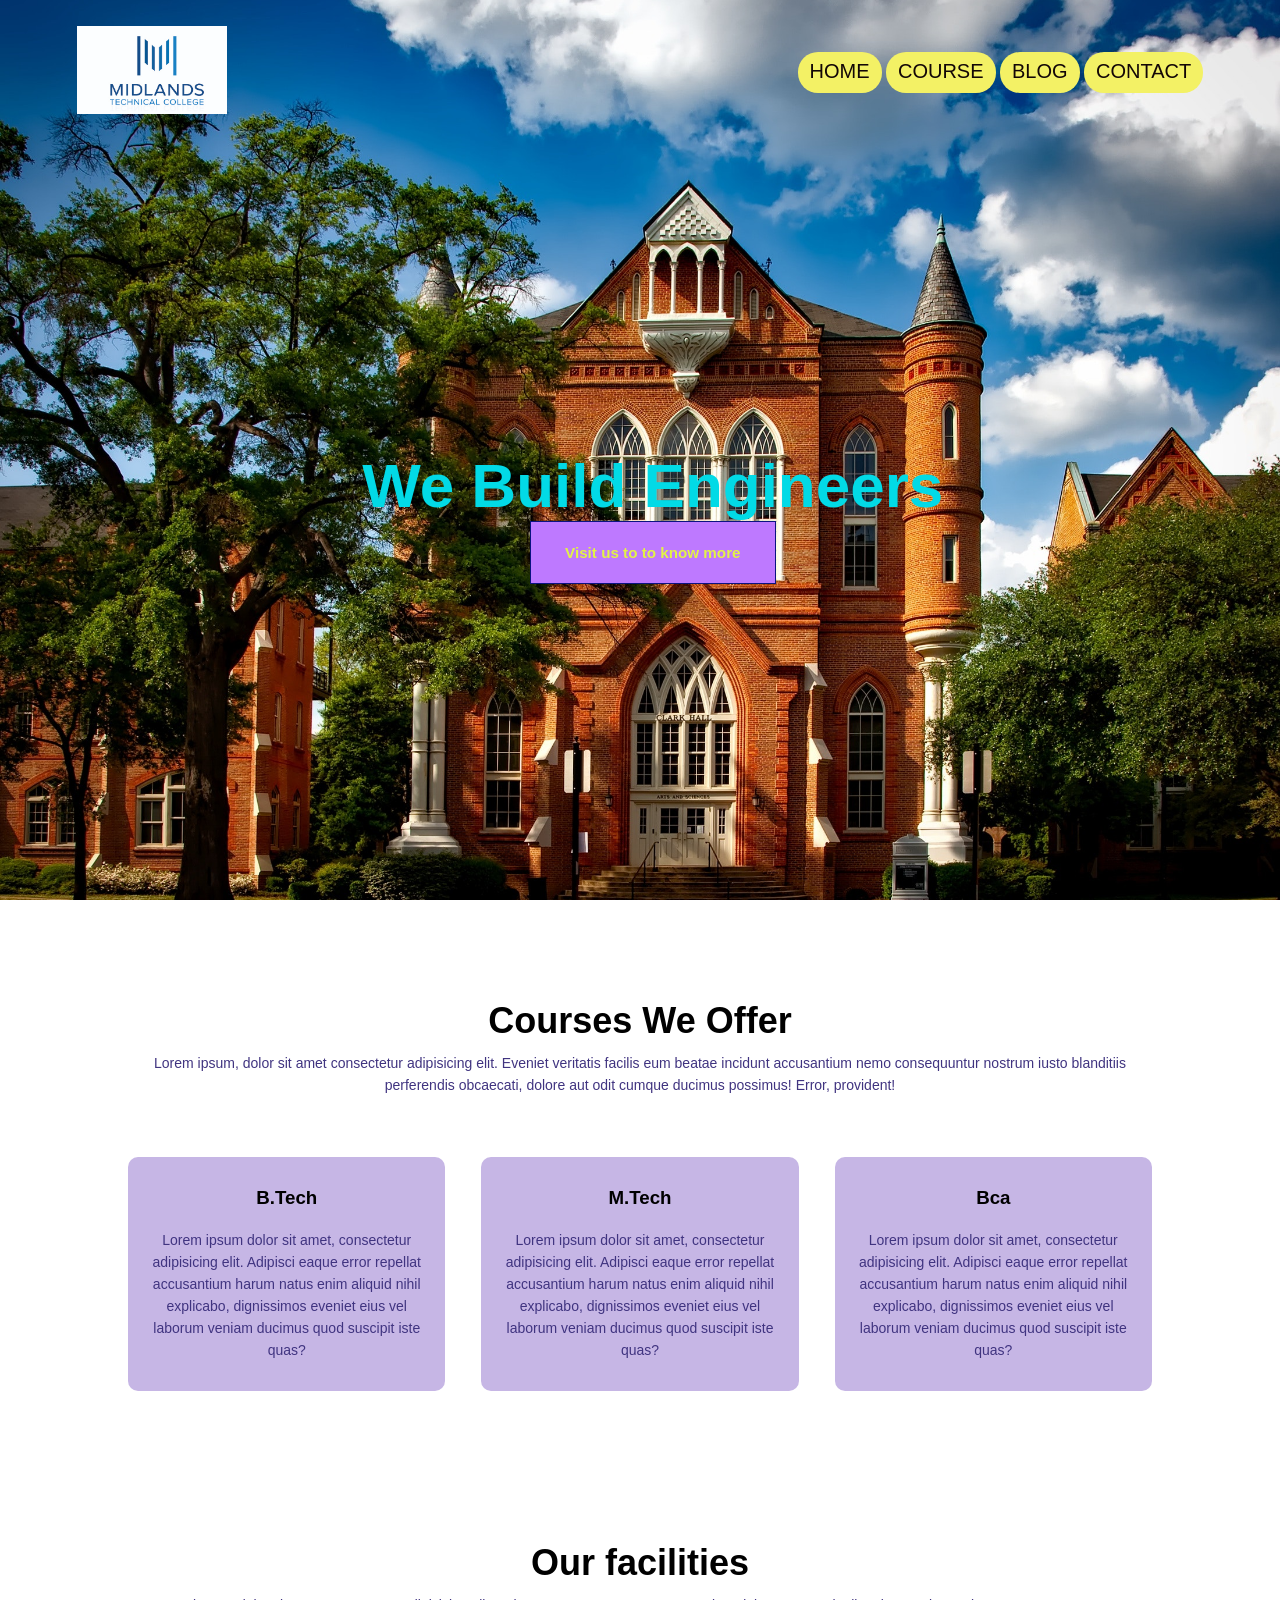
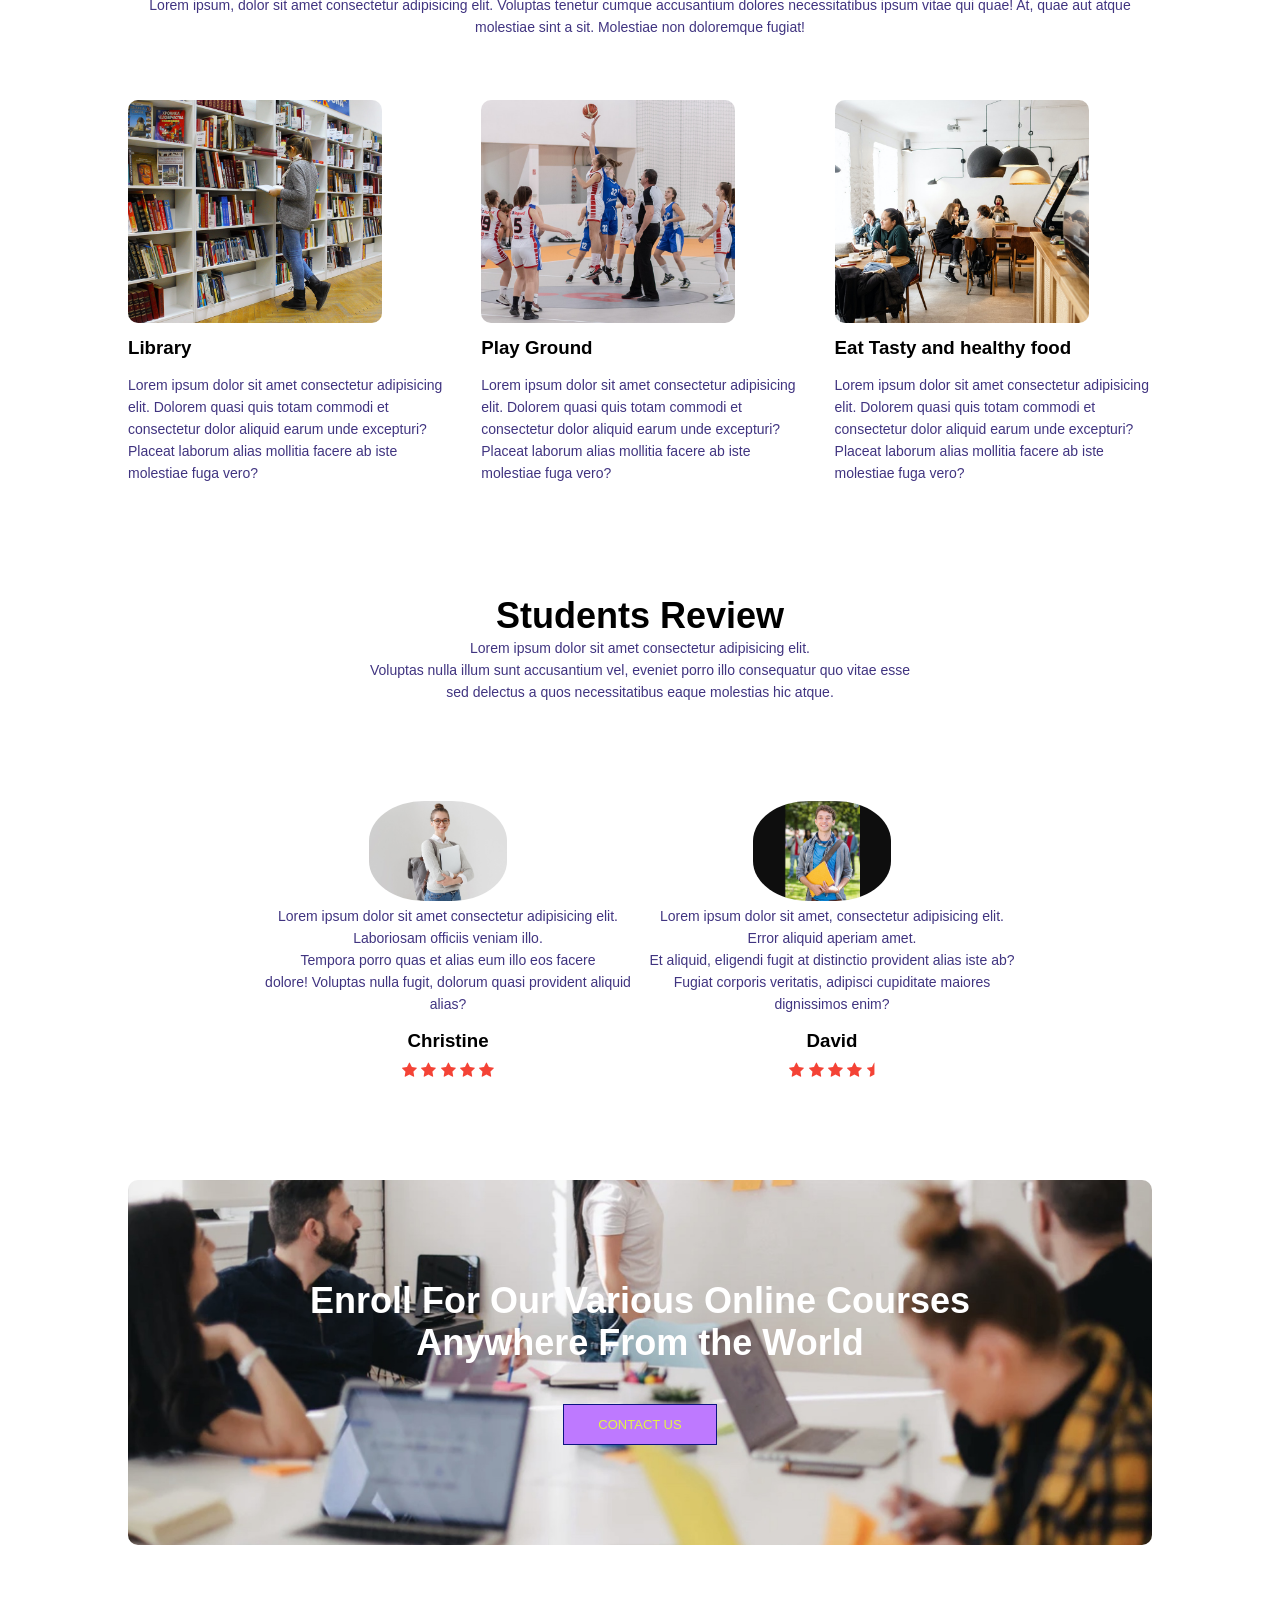
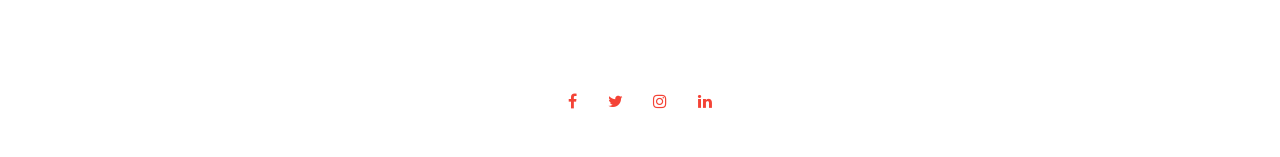
<file: index.html>
<!DOCTYPE html>
<html lang="en">
<head>
    <meta charset="UTF-8">
    <meta http-equiv="X-UA-Compatible" content="IE=edge">
    <meta name="viewport" content="width=device-width, initial-scale=1.0">
    <title>College Website Team </title>
    <link rel="stylesheet" href="style.css">
    <link rel="icon" href="favicon.jpg">
  <link href="https://fonts.googleapis.com/css2?family=Lato:wght@100;300;400&display=swap" rel="stylesheet">
 
<link href="https://cdn.jsdelivr.net/npm/@fortawesome/fontawesome-free@6.1.2/css/all.min.css" rel="stylesheet">
<link rel="stylesheet" href="https://stackpath.bootstrapcdn.com/font-awesome/4.7.0/css/font-awesome.min.css">

</head>
<body>
    <section class="header">
       <nav>
     
            <a href="College.html"><img src="Namelogo.png"></a>
        
            <div class="nav-links" id="navlinks">
                <i class="fa fa-times"onclick="hideMenu()"></i>

            <ul>   
               <li><a href="index.html">HOME</a></li>
      
               <li><a href="course.html">COURSE</a></li>
               <li><a href="Blog.html">BLOG</a></li>
               <li><a href="contact.html">CONTACT</a></li>
              
             
            </ul>
        </div>
         
        <i class = "fa fa-bars" onclick="showMenu()"></i> 

       </nav>
<div class="text-box">
    <h1>We Build Engineers</h1>
         <a href=""class="hero-btn"><h3>Visit us to to know more</h3></a>
</div>
    </section>
    <!--course-->
<section class="course">
    <h1>Courses We Offer</h1>
    <p>Lorem ipsum, dolor sit amet consectetur adipisicing elit. Eveniet veritatis facilis eum beatae incidunt accusantium nemo consequuntur nostrum iusto blanditiis perferendis obcaecati, dolore aut odit cumque ducimus possimus! Error, provident!</p>
<div class="row">
    <div class="course-col">
        <h3>B.Tech</h3>
        <p>Lorem ipsum dolor sit amet, consectetur adipisicing elit. Adipisci eaque error repellat accusantium harum natus enim aliquid nihil explicabo, dignissimos eveniet eius vel laborum veniam ducimus quod suscipit iste quas?</p>
    </div>
    <div class="course-col">
        <h3>M.Tech</h3>
        <p>Lorem ipsum dolor sit amet, consectetur adipisicing elit. Adipisci eaque error repellat accusantium harum natus enim aliquid nihil explicabo, dignissimos eveniet eius vel laborum veniam ducimus quod suscipit iste quas?</p>
    </div>
    <div class="course-col">
        <h3>Bca</h3>
        <p>Lorem ipsum dolor sit amet, consectetur adipisicing elit. Adipisci eaque error repellat accusantium harum natus enim aliquid nihil explicabo, dignissimos eveniet eius vel laborum veniam ducimus quod suscipit iste quas?</p>
    </div>

</div>
</section>
    
<!--facilities-->
<section class="facilities">
    <h1>Our facilities</h1>
    <p>Lorem ipsum, dolor sit amet consectetur adipisicing elit. Voluptas tenetur cumque accusantium dolores necessitatibus ipsum vitae qui quae! At, quae aut atque molestiae sint a sit. Molestiae non doloremque fugiat!</p>
<div class="row">
    <div class="facilities-col">
        <img src="library.png">
        <h3>Library</h3>
        <p>Lorem ipsum dolor sit amet consectetur adipisicing elit. Dolorem quasi quis totam commodi et consectetur dolor aliquid earum unde excepturi? Placeat laborum alias mollitia facere ab iste molestiae fuga vero?</p>
    </div>
    <div class="facilities-col">
        <img src="basketball.png">
        <h3>Play Ground</h3>
        <p>Lorem ipsum dolor sit amet consectetur adipisicing elit. Dolorem quasi quis totam commodi et consectetur dolor aliquid earum unde excepturi? Placeat laborum alias mollitia facere ab iste molestiae fuga vero?</p>
    </div>
    <div class="facilities-col">
        <img src="cafeteria.png">
        <h3>Eat Tasty and healthy food</h3>
        <p>Lorem ipsum dolor sit amet consectetur adipisicing elit. Dolorem quasi quis totam commodi et consectetur dolor aliquid earum unde excepturi? Placeat laborum alias mollitia facere ab iste molestiae fuga vero?</p>
    </div>
</div> 
</section>
<!--student review-->
<section class="Student-review" >
    <h1>Students Review</h1>
    <p>Lorem ipsum dolor sit amet consectetur adipisicing elit.<br> Voluptas nulla illum sunt accusantium vel, eveniet porro illo consequatur quo vitae esse<br> sed delectus a quos necessitatibus eaque molestias hic atque.</p>
<div class="row">
    <div class="Student-review">
        <img src="student2.png">
        <div>
            <p>Lorem ipsum dolor sit amet consectetur adipisicing elit.<br> Laboriosam officiis veniam illo.<br> Tempora porro quas et alias eum illo eos facere <br>dolore! Voluptas nulla fugit, dolorum quasi provident aliquid alias?</p>
      <h3>Christine</h3>
      <div class="rating">
        <i class="fa fa-star"></i>
        <i class="fa fa-star"></i>
        <i class="fa fa-star"></i>
        <i class="fa fa-star"></i>
        <i class="fa fa-star"></i>
    </div>
        </div>
    </div>
    <div class="Student-review">
        <img src="student.png">
        <div>
            <p>Lorem ipsum dolor sit amet, consectetur adipisicing elit.<br> Error aliquid aperiam amet.<br> Et aliquid, eligendi fugit at distinctio provident alias iste ab?<br> Fugiat corporis veritatis, adipisci cupiditate maiores dignissimos enim?</p>
      <h3>David</h3>
      <div class="rating">
        <i class="fa fa-star"></i>
        <i class="fa fa-star"></i>
        <i class="fa fa-star"></i>
        <i class="fa fa-star"></i>
        <i class="fa fa-star-half"></i>
    </div>
        </div>
    </div>
    
     
</div>
</section>
<!--Call to action-->
<section class="cta">
    <h1>Enroll For Our Various Online Courses<br> Anywhere From the World</h1>
    <a href="" class="hero-btn">CONTACT US</a>
</section>
<!--footer-->
<section class="footer">
  
    <div class="icons">
        <i class="fa fa-facebook"></i>
        <i class="fa fa-twitter"></i>
        <i class="fa fa-instagram"></i>
        <i class="fa fa-linkedin"></i>
    </div>

</section>

<!--Javascript for toggle menu-->
             
<script>
    var navLinks=document.getElementById("navlinks")
     function showMenu() {
         navLinks.style.right="0";
     }
     function hideMenu() {
         navLinks.style.right="-200px";
     }
  </script>
 <footer>
  
    
</footer>
</body>
</html>
</file>
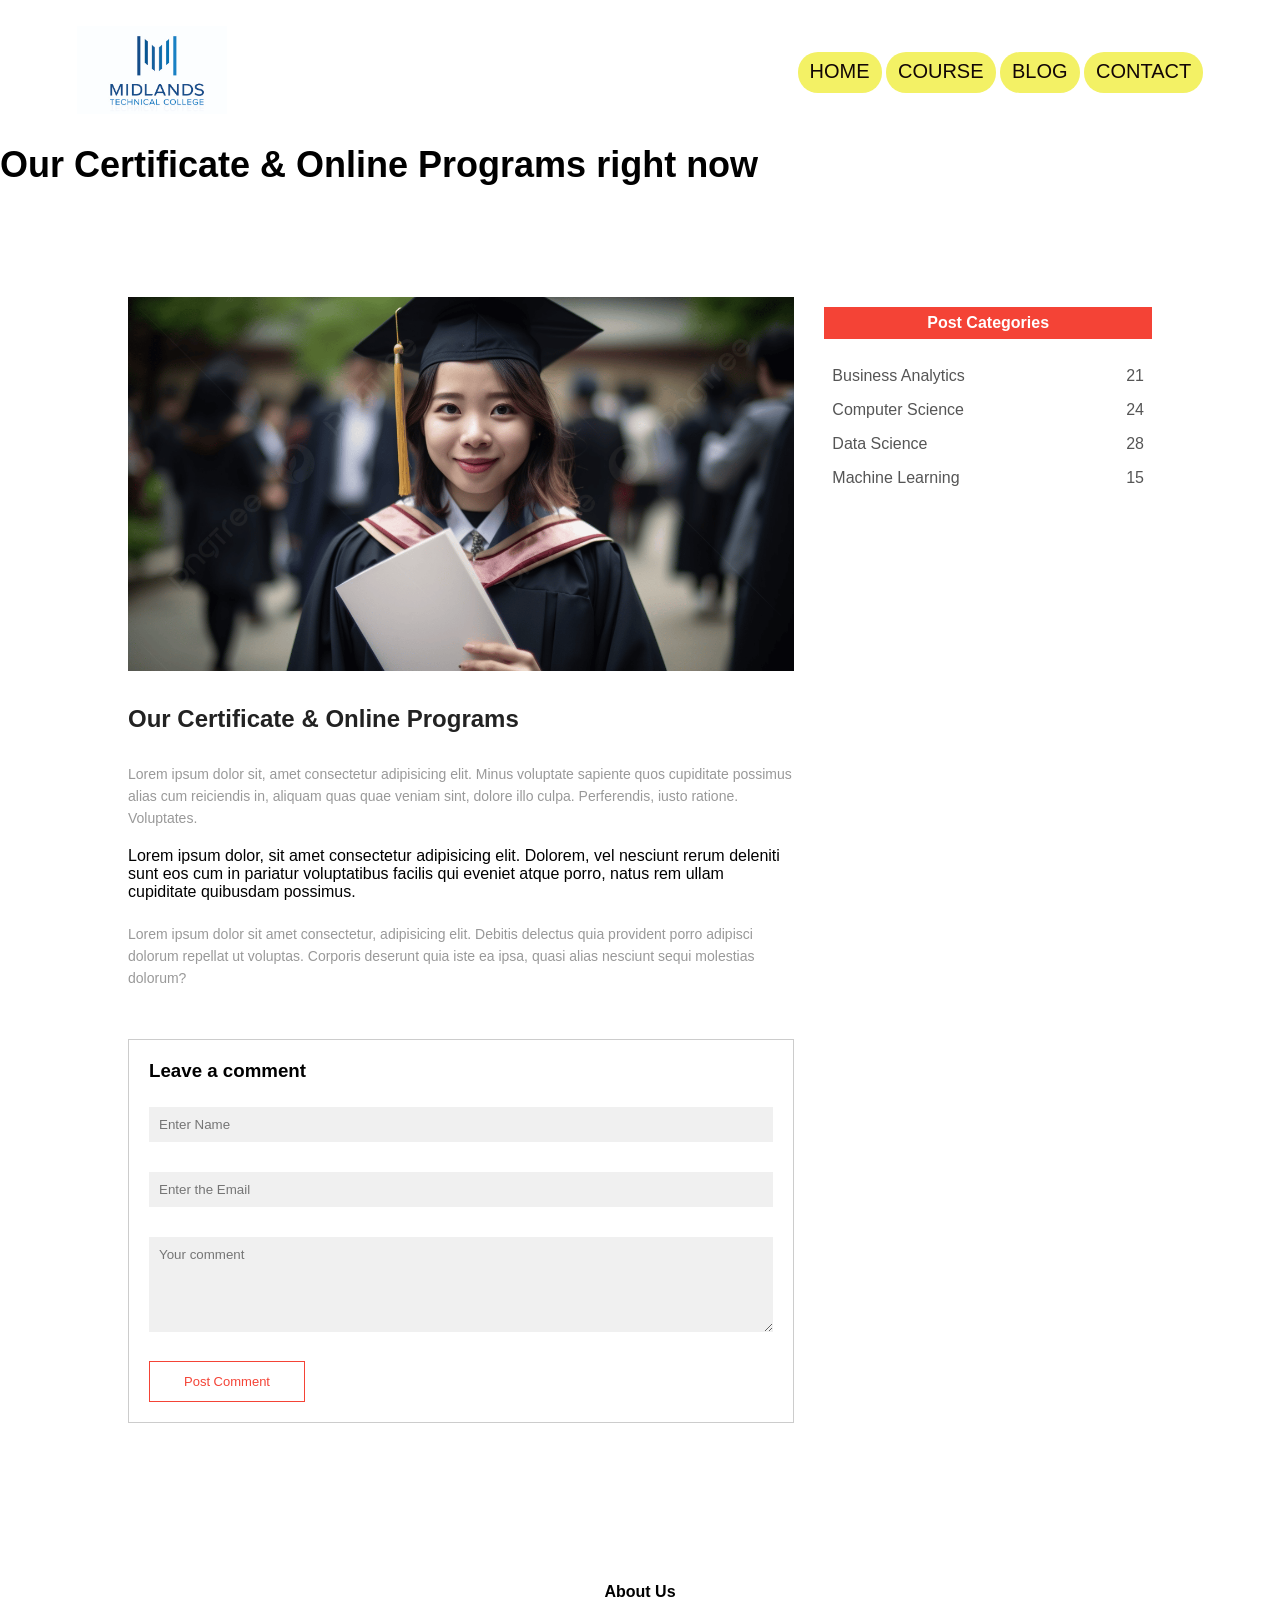
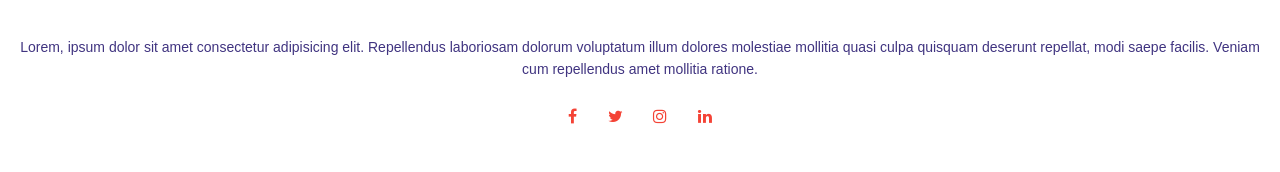
<file: Blog.html>
<!DOCTYPE html>
<html lang="en">
<head>
    <meta charset="UTF-8">
    <meta http-equiv="X-UA-Compatible" content="IE=edge">
    <meta name="viewport" content="width=device-width, initial-scale=1.0">
    <title>University Website-KDP Team </title>
    <link rel="stylesheet" href="style.css">
  
    <link href="https://fonts.googleapis.com/css2?family=Lato:wght@100;300;400&display=swap" rel="stylesheet">
    <link rel="stylesheet" href="https://stackpath.bootstrapcdn.com/font-awesome/4.7.0/css/font-awesome.min.css">
</head>
<body>
    <section class="Sub-header">
       <nav>
        <a href="College.html"><img src="Namelogo.png"></a>
        <div class="nav-links" id="navlinks">
            <i class="fa fa-times"onclick="hideMenu()"></i>

            <ul> 
               <li><a href="index.html">HOME</a></li>
               <li><a href="course.html">COURSE</a></li>
               <li><a href="Blog.html">BLOG</a></li>
               <li><a href="contact.html">CONTACT</a></li>
            </ul>
        </div>
        <i class = "fa fa-bars" onclick="showMenu()"></i>
       </nav>
<h1>Our Certificate & Online Programs right now</h1>
<!--blog page content-->
<section class="blog-content">
    <div class="row">
        <div class="blog-left">
            <img src="graduate.jpg">
            <h2>Our Certificate & Online Programs</h2>
            <p>Lorem ipsum dolor sit, amet consectetur adipisicing elit. Minus voluptate sapiente quos cupiditate possimus alias cum reiciendis in, aliquam quas quae veniam sint, dolore illo culpa. Perferendis, iusto ratione. Voluptates.</p>
        <br>Lorem ipsum dolor, sit amet consectetur adipisicing elit. Dolorem, vel nesciunt rerum deleniti sunt eos cum in pariatur voluptatibus facilis qui eveniet atque porro, natus rem ullam cupiditate quibusdam possimus.
      <p> <br>Lorem ipsum dolor sit amet consectetur, adipisicing elit. Debitis delectus quia provident porro adipisci dolorum repellat ut voluptas. Corporis deserunt quia iste ea ipsa, quasi alias nesciunt sequi molestias dolorum?
    </p> 
    <div class="comment-box">
        <h3>Leave a comment</h3>

        <form class="comment-form">
            <input type="text" placeholder="Enter Name">
            <input type="email" placeholder="Enter the Email">
            <textarea rows="5" placeholder="Your comment"></textarea>
            <button type="submit" class="hero-btn red-btn">Post Comment</button>
        </form>
    </div>
  </div>
            <div class="blog-right">
                <h3>Post Categories</h3>
                <div>
                    <span>Business Analytics</span>
                    <span>21</span>

                </div>
                <div>
                    <span>Computer Science</span>
                    <span>24</span>
                </div>
                <div>
                    <span>Data Science</span>
                    <span>28</span>
                    
                </div>
                <div>
                    <span>Machine Learning</span>
                    <span>15</span>
                </div>
            </div>
    
    </div>
    </div>
</section>
<!--footer-->
    <section class="footer">
        <h4>About Us</h4>
        <p>Lorem, ipsum dolor sit amet consectetur adipisicing elit. Repellendus laboriosam dolorum voluptatum illum dolores molestiae mollitia quasi culpa quisquam deserunt repellat, modi saepe facilis. Veniam cum repellendus amet mollitia ratione.</p>
    <div class="icons">
        <i class="fa fa-facebook"></i>
        <i class="fa fa-twitter"></i>
        <i class="fa fa-instagram"></i>
        <i class="fa fa-linkedin"></i>
    </div>
    
    </section>
    <footer>
  

    </footer>
    
    <!--Javascript for toggle menu-->
         <script>
            var navLinks=document.getElementById("navlinks")
            function showMenu() {
                navLinks.style.right="0";
            }
            function hideMenu() {
                navLinks.style.right="-200px";
            }
         </script>
    </body>
    </html>
</file>
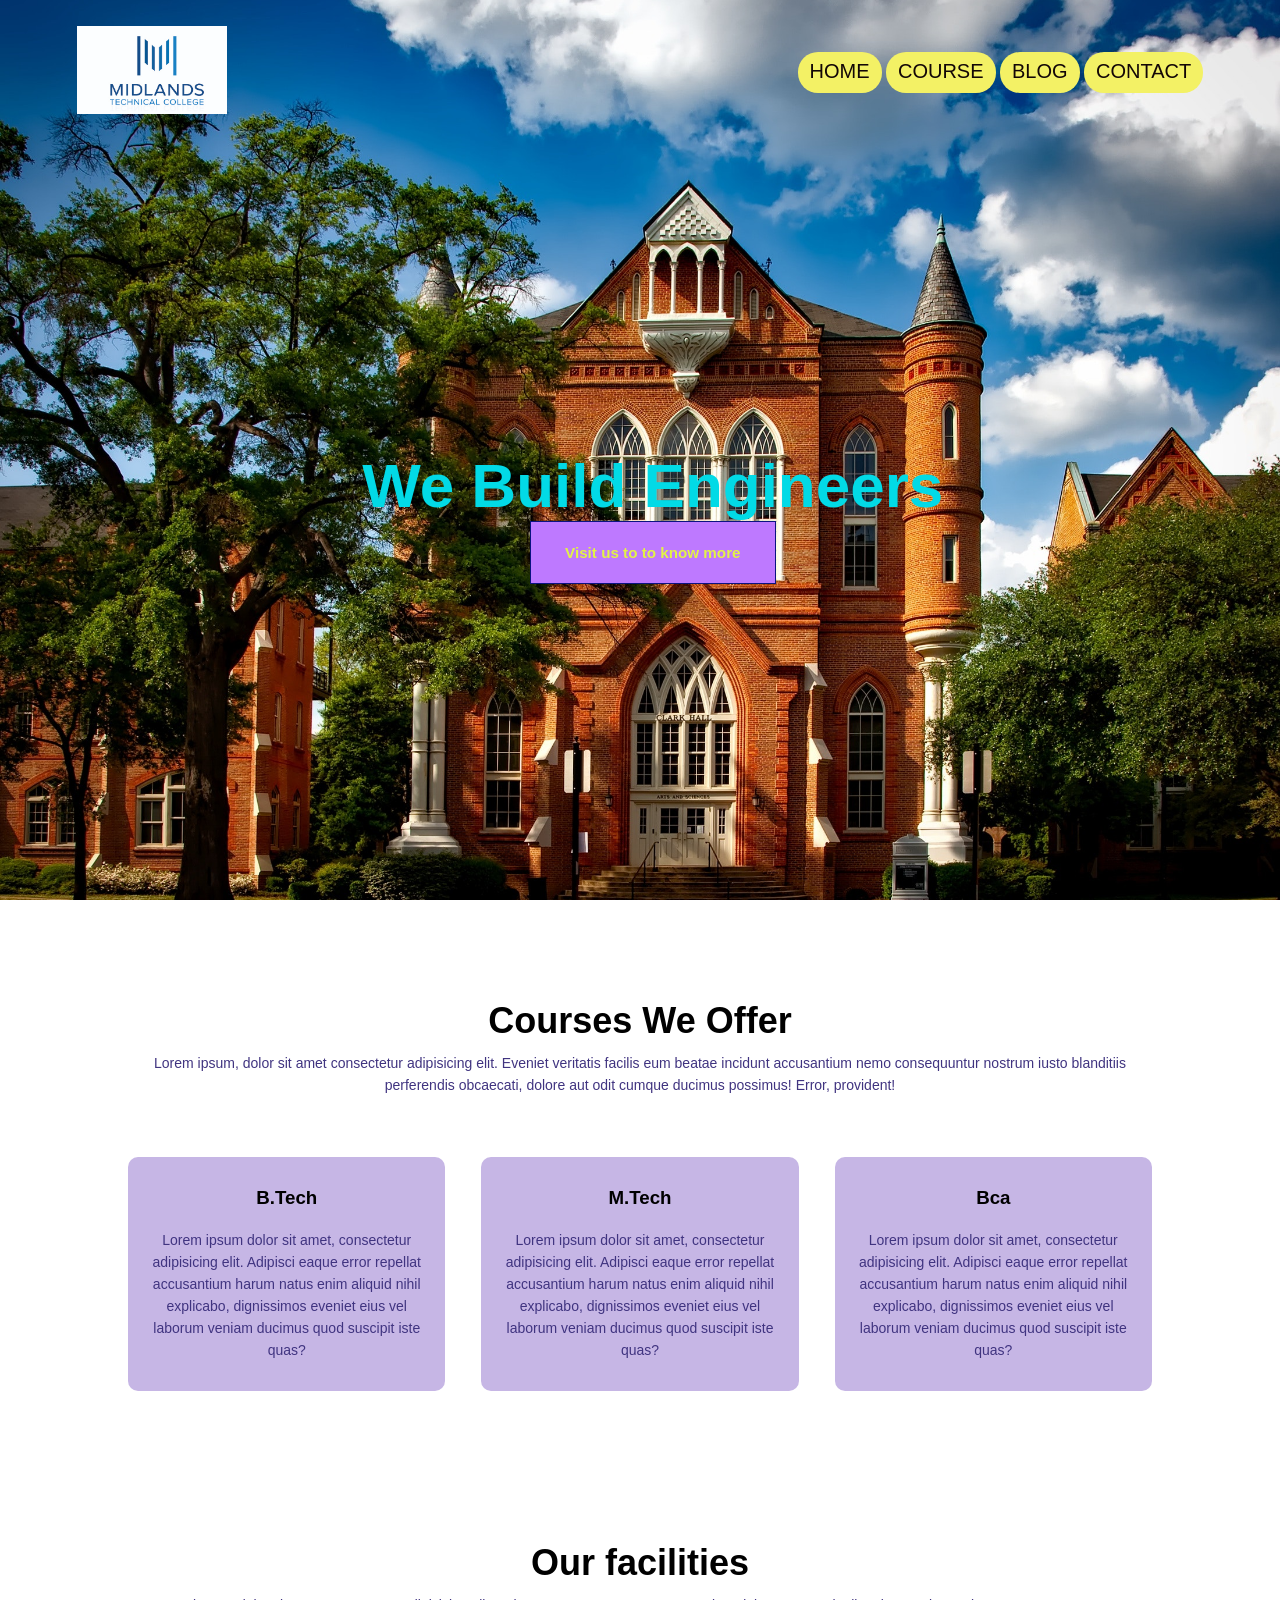
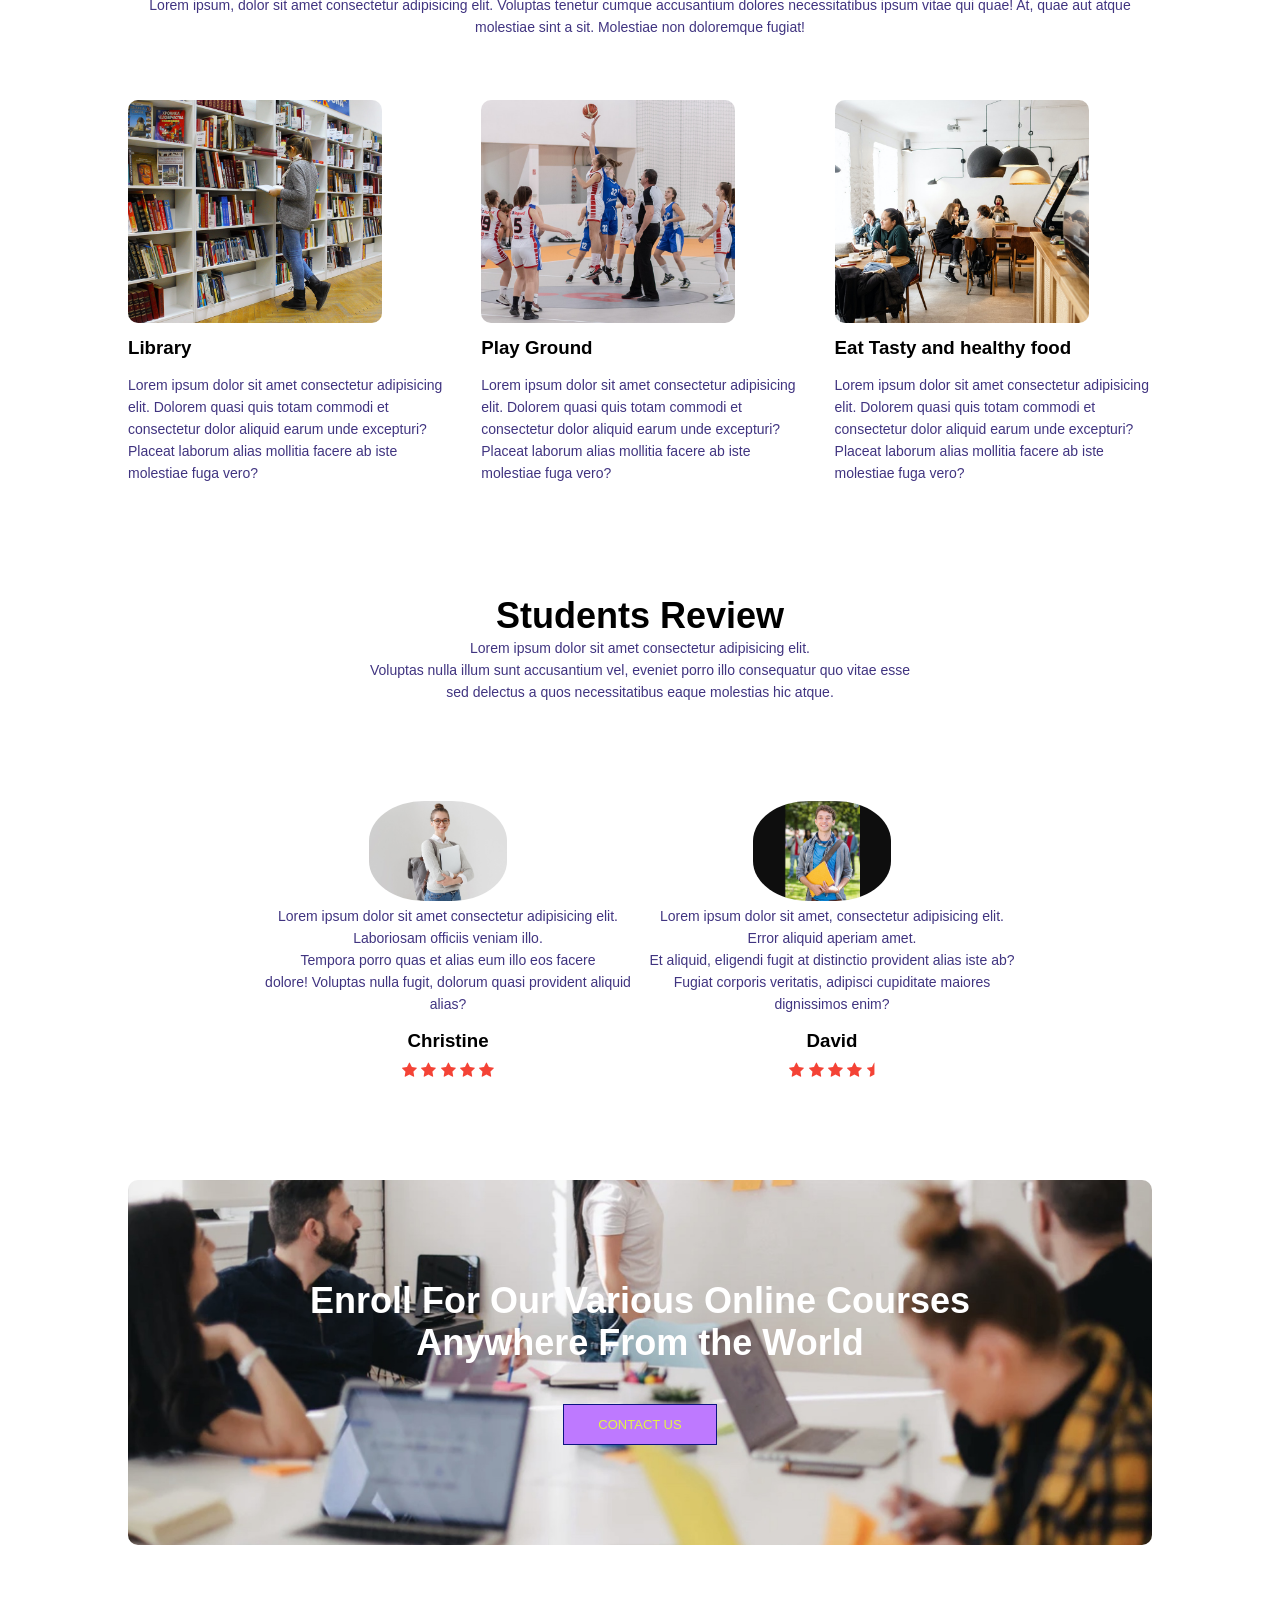
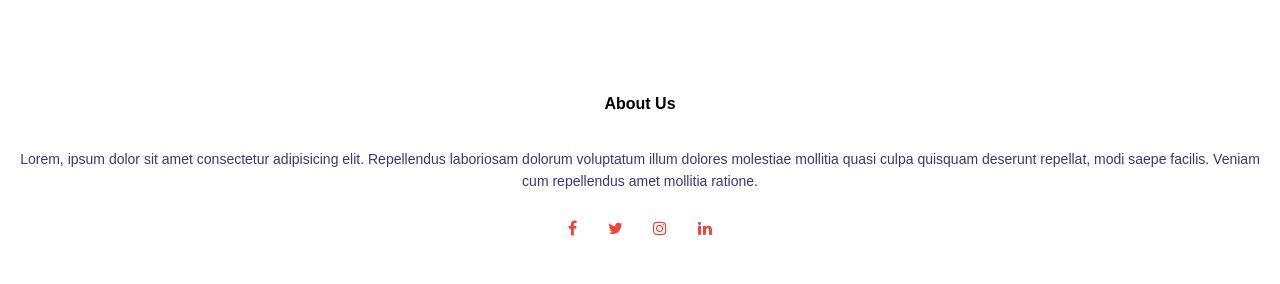
<file: College.html>
<!DOCTYPE html>
<html lang="en">
<head>
    <meta charset="UTF-8">
    <meta http-equiv="X-UA-Compatible" content="IE=edge">
    <meta name="viewport" content="width=device-width, initial-scale=1.0">
    <title>College Website Team </title>
    <link rel="stylesheet" href="style.css">
    
  <link href="https://fonts.googleapis.com/css2?family=Lato:wght@100;300;400&display=swap" rel="stylesheet">
 
<link href="https://cdn.jsdelivr.net/npm/@fortawesome/fontawesome-free@6.1.2/css/all.min.css" rel="stylesheet">
<link rel="stylesheet" href="https://stackpath.bootstrapcdn.com/font-awesome/4.7.0/css/font-awesome.min.css">

</head>
<body>
    <section class="header">
       <nav>
     
            <a href="College.html"><img src="Namelogo.png"></a>
        
            <div class="nav-links" id="navlinks">
                <i class="fa fa-times"onclick="hideMenu()"></i>

            <ul>   
               <li><a href="College.html">HOME</a></li>
      
               <li><a href="course.html">COURSE</a></li>
               <li><a href="Blog.html">BLOG</a></li>
               <li><a href="contact.html">CONTACT</a></li>
              
             
            </ul>
        </div>
         
        <i class = "fa fa-bars" onclick="showMenu()"></i> 

       </nav>
<div class="text-box">
    <h1>We Build Engineers</h1>
         <a href=""class="hero-btn"><h3>Visit us to to know more</h3></a>
</div>
    </section>
    <!--course-->
<section class="course">
    <h1>Courses We Offer</h1>
    <p>Lorem ipsum, dolor sit amet consectetur adipisicing elit. Eveniet veritatis facilis eum beatae incidunt accusantium nemo consequuntur nostrum iusto blanditiis perferendis obcaecati, dolore aut odit cumque ducimus possimus! Error, provident!</p>
<div class="row">
    <div class="course-col">
        <h3>B.Tech</h3>
        <p>Lorem ipsum dolor sit amet, consectetur adipisicing elit. Adipisci eaque error repellat accusantium harum natus enim aliquid nihil explicabo, dignissimos eveniet eius vel laborum veniam ducimus quod suscipit iste quas?</p>
    </div>
    <div class="course-col">
        <h3>M.Tech</h3>
        <p>Lorem ipsum dolor sit amet, consectetur adipisicing elit. Adipisci eaque error repellat accusantium harum natus enim aliquid nihil explicabo, dignissimos eveniet eius vel laborum veniam ducimus quod suscipit iste quas?</p>
    </div>
    <div class="course-col">
        <h3>Bca</h3>
        <p>Lorem ipsum dolor sit amet, consectetur adipisicing elit. Adipisci eaque error repellat accusantium harum natus enim aliquid nihil explicabo, dignissimos eveniet eius vel laborum veniam ducimus quod suscipit iste quas?</p>
    </div>

</div>
</section>
    
<!--facilities-->
<section class="facilities">
    <h1>Our facilities</h1>
    <p>Lorem ipsum, dolor sit amet consectetur adipisicing elit. Voluptas tenetur cumque accusantium dolores necessitatibus ipsum vitae qui quae! At, quae aut atque molestiae sint a sit. Molestiae non doloremque fugiat!</p>
<div class="row">
    <div class="facilities-col">
        <img src="library.png">
        <h3>Library</h3>
        <p>Lorem ipsum dolor sit amet consectetur adipisicing elit. Dolorem quasi quis totam commodi et consectetur dolor aliquid earum unde excepturi? Placeat laborum alias mollitia facere ab iste molestiae fuga vero?</p>
    </div>
    <div class="facilities-col">
        <img src="basketball.png">
        <h3>Play Ground</h3>
        <p>Lorem ipsum dolor sit amet consectetur adipisicing elit. Dolorem quasi quis totam commodi et consectetur dolor aliquid earum unde excepturi? Placeat laborum alias mollitia facere ab iste molestiae fuga vero?</p>
    </div>
    <div class="facilities-col">
        <img src="cafeteria.png">
        <h3>Eat Tasty and healthy food</h3>
        <p>Lorem ipsum dolor sit amet consectetur adipisicing elit. Dolorem quasi quis totam commodi et consectetur dolor aliquid earum unde excepturi? Placeat laborum alias mollitia facere ab iste molestiae fuga vero?</p>
    </div>
</div> 
</section>
<!--student review-->
<section class="Student-review" >
    <h1>Students Review</h1>
    <p>Lorem ipsum dolor sit amet consectetur adipisicing elit.<br> Voluptas nulla illum sunt accusantium vel, eveniet porro illo consequatur quo vitae esse<br> sed delectus a quos necessitatibus eaque molestias hic atque.</p>
<div class="row">
    <div class="Student-review">
        <img src="student2.png">
        <div>
            <p>Lorem ipsum dolor sit amet consectetur adipisicing elit.<br> Laboriosam officiis veniam illo.<br> Tempora porro quas et alias eum illo eos facere <br>dolore! Voluptas nulla fugit, dolorum quasi provident aliquid alias?</p>
      <h3>Christine</h3>
      <div class="rating">
        <i class="fa fa-star"></i>
        <i class="fa fa-star"></i>
        <i class="fa fa-star"></i>
        <i class="fa fa-star"></i>
        <i class="fa fa-star"></i>
    </div>
        </div>
    </div>
    <div class="Student-review">
        <img src="student.png">
        <div>
            <p>Lorem ipsum dolor sit amet, consectetur adipisicing elit.<br> Error aliquid aperiam amet.<br> Et aliquid, eligendi fugit at distinctio provident alias iste ab?<br> Fugiat corporis veritatis, adipisci cupiditate maiores dignissimos enim?</p>
      <h3>David</h3>
      <div class="rating">
        <i class="fa fa-star"></i>
        <i class="fa fa-star"></i>
        <i class="fa fa-star"></i>
        <i class="fa fa-star"></i>
        <i class="fa fa-star-half"></i>
    </div>
        </div>
    </div>
    
     
</div>
</section>
<!--Call to action-->
<section class="cta">
    <h1>Enroll For Our Various Online Courses<br> Anywhere From the World</h1>
    <a href="" class="hero-btn">CONTACT US</a>
</section>
<!--footer-->
<section class="footer">
  
    <h4>About Us</h4>
    <p>Lorem, ipsum dolor sit amet consectetur adipisicing elit. Repellendus laboriosam dolorum voluptatum illum dolores molestiae mollitia quasi culpa quisquam deserunt repellat, modi saepe facilis. Veniam cum repellendus amet mollitia ratione.</p>
    <div class="icons">
        <i class="fa fa-facebook"></i>
        <i class="fa fa-twitter"></i>
        <i class="fa fa-instagram"></i>
        <i class="fa fa-linkedin"></i>
    </div>

</section>

<!--Javascript for toggle menu-->
             
<script>
    var navLinks=document.getElementById("navlinks")
     function showMenu() {
         navLinks.style.right="0";
     }
     function hideMenu() {
         navLinks.style.right="-200px";
     }
  </script>
 <footer>
  
</footer>
</body>
</html>
</file>
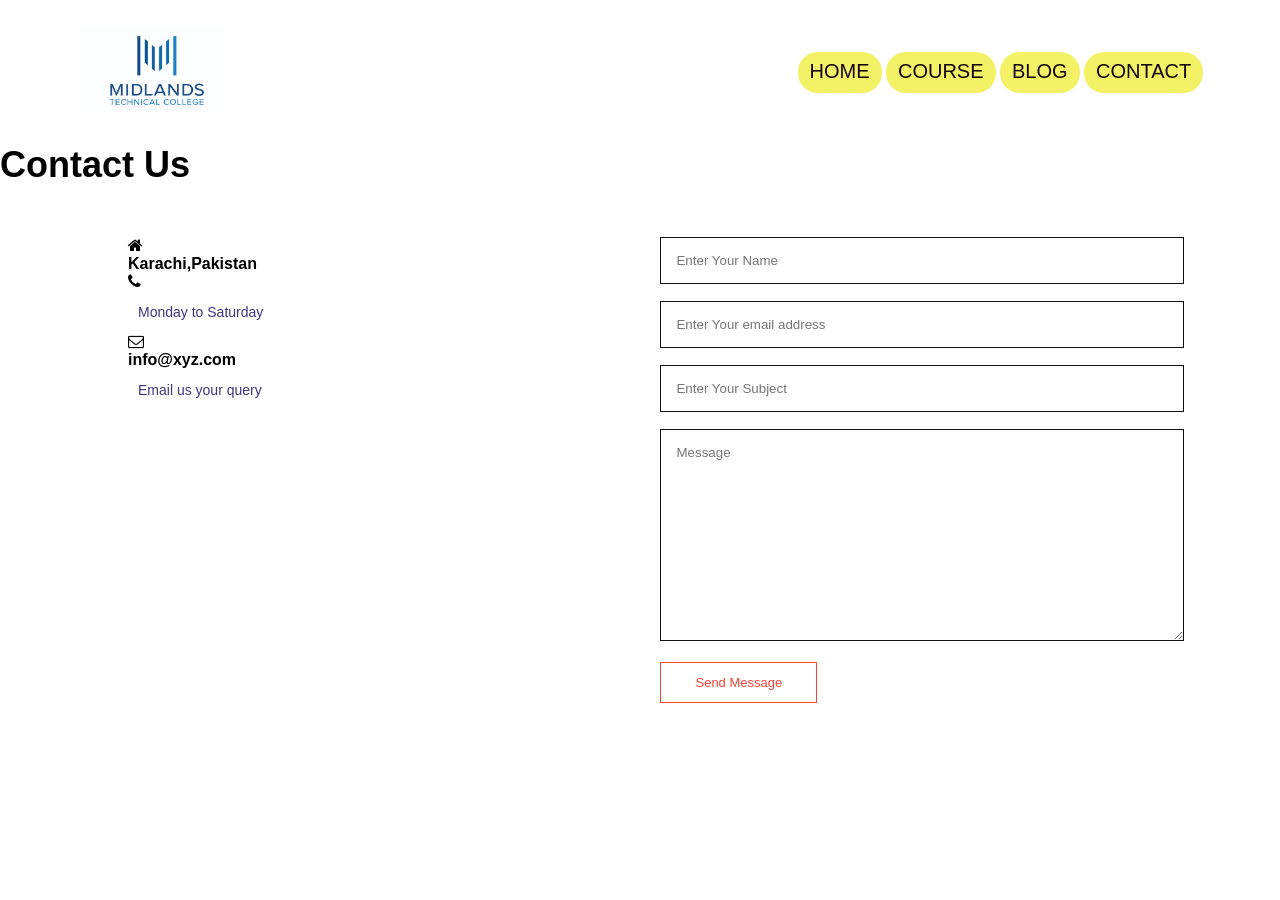
<file: contact.html>
<!DOCTYPE html>
<html lang="en">
<head>
    <meta charset="UTF-8">
    <meta http-equiv="X-UA-Compatible" content="IE=edge">
    <meta name="viewport" content="width=device-width, initial-scale=1.0">
    <title>College Website-KDP Team </title>
    <link rel="stylesheet" href="style.css">
    
    <link href="https://fonts.googleapis.com/css2?family=Lato:wght@100;300;400&display=swap" rel="stylesheet">
    <link rel="stylesheet" href="https://stackpath.bootstrapcdn.com/font-awesome/4.7.0/css/font-awesome.min.css">
</head>
<body>
    <section class="Sub-header">
       <nav>
        <a href="College.html"><img src="Namelogo.png"></a>
        
            <div class="nav-links" id="navlinks">
                <i class="fa fa-times"onclick="hideMenu()"></i>

            <ul> 
               <li><a href="index.html">HOME</a></li>
               
               <li><a href="course.html">COURSE</a></li>
               <li><a href="Blog.html">BLOG</a></li>
               <li><a href="contact.html">CONTACT</a></li>
            </ul>
        </div>
        <i class = "fa fa-bars" onclick="showMenu()"></i>
       </nav>
<h1>Contact Us</h1>
<section class="contact-us">
    <div class="row">
        <div class="contact-coll">
            <div>
                <i class="fa fa-home"></i>
                <span>
                    <h4>Karachi,Pakistan</h4>
                    
                </span>
            </div>
            <div>
                <i class="fa fa-phone"></i>
                <span>
                    
                    <p>Monday to Saturday</p>
                </span>
            </div>
            <div>
                <i class="fa fa-envelope-o"></i>
                <span>
                    <h4>info@xyz.com</h4>
                    <p>Email us your query</p>
                </span>
            </div>
        </div>
        <div class="contact-col">
        <form action="">
            <input type="text" placeholder="Enter Your Name" required>
            
            <input type="email" placeholder="Enter Your email address" required>
            
    
            <input type="text" placeholder="Enter Your Subject "required>
        
            <textarea rows="12" placeholder="Message" required></textarea>
            <button type="submit" class="hero-btn red-btn">Send Message</button>
            
        </form>
    </div>
    </div>
</section>
<footer>
  
</footer>
 <!--Javascript for toggle menu-->
        
         
 <script>
    var navLinks=document.getElementById("navlinks")
     function showMenu() {
         navLinks.style.right="0";
     }
     function hideMenu() {
         navLinks.style.right="-200px";
     }
  </script>

</body>
</html>
</file>
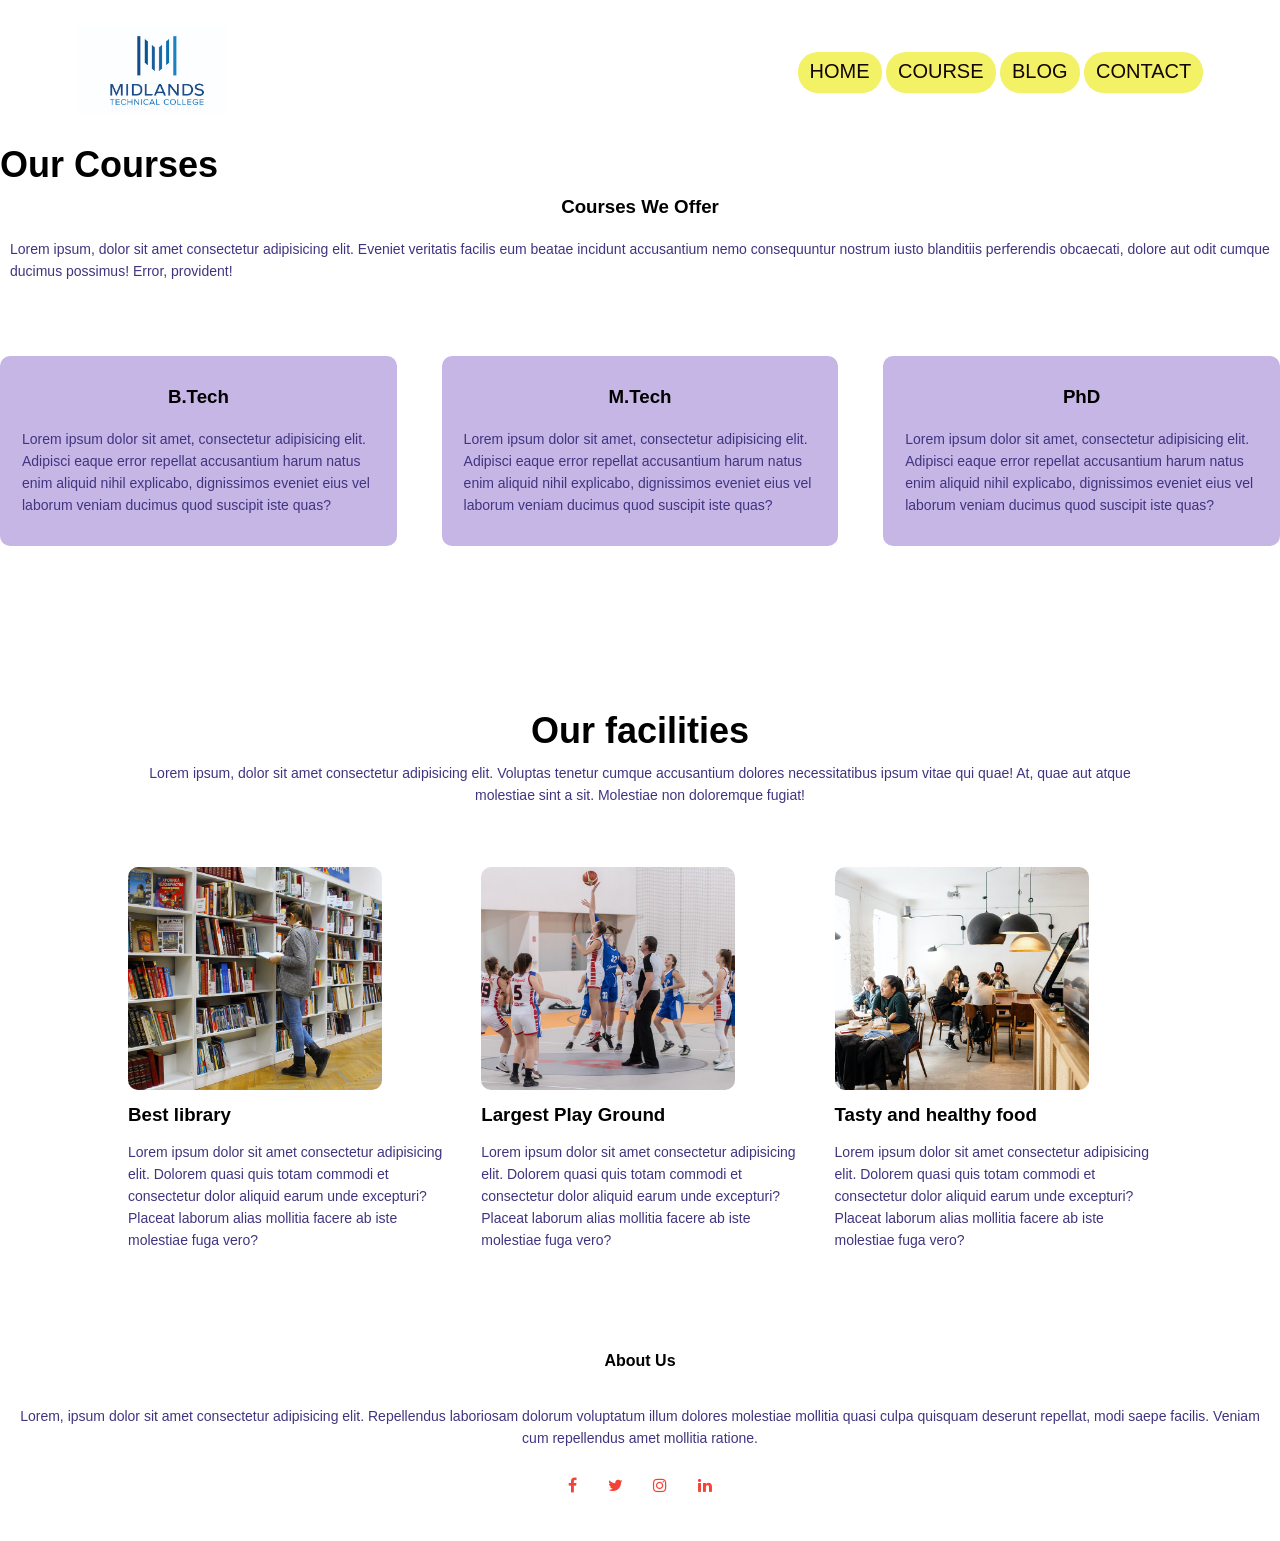
<file: course.html>
<!DOCTYPE html>
<html lang="en">
<head>
    <meta charset="UTF-8">
    <meta http-equiv="X-UA-Compatible" content="IE=edge">
    <meta name="viewport" content="width=device-width, initial-scale=1.0">
    <title>University Website-KDP Team </title>
    <link rel="stylesheet" href="style.css">
    
    <link href="https://fonts.googleapis.com/css2?family=Lato:wght@100;300;400&display=swap" rel="stylesheet">
    <link rel="stylesheet" href="https://stackpath.bootstrapcdn.com/font-awesome/4.7.0/css/font-awesome.min.css">
</head>
<body>
    <section class="Sub-header">
       <nav>
        <a href="College.html"><img src="Namelogo.png"></a>
        <div class="nav-links" id="navlinks">
            <i class="fa fa-times"onclick="hideMenu()"></i>

            <ul> 
               <li><a href="index.html">HOME</a></li>
               <li><a href="course.html">COURSE</a></li>
               <li><a href="Blog.html">BLOG</a></li>
               <li><a href="contact.html">CONTACT</a></li>
            </ul>
        </div>
        <i class = "fa fa-bars" onclick="showMenu()"></i>
       </nav>
    </section>
<h1>Our Courses</h1>


    </section>
    <!--Courses content -->
    <section class="Courses">
        <h3>Courses We Offer</h3>
        <p>Lorem ipsum, dolor sit amet consectetur adipisicing elit. Eveniet veritatis facilis eum beatae incidunt accusantium nemo consequuntur nostrum iusto blanditiis perferendis obcaecati, dolore aut odit cumque ducimus possimus! Error, provident!</p>
    <div class="row">
        <div class="course-col">
            <h3>B.Tech</h3>
            <p>Lorem ipsum dolor sit amet, consectetur adipisicing elit. Adipisci eaque error repellat accusantium harum natus enim aliquid nihil explicabo, dignissimos eveniet eius vel laborum veniam ducimus quod suscipit iste quas?</p>
        </div>
        <div class="course-col">
            <h3>M.Tech</h3>
            <p>Lorem ipsum dolor sit amet, consectetur adipisicing elit. Adipisci eaque error repellat accusantium harum natus enim aliquid nihil explicabo, dignissimos eveniet eius vel laborum veniam ducimus quod suscipit iste quas?</p>
        </div>
        <div class="course-col">
            <h3>PhD</h3>
            <p>Lorem ipsum dolor sit amet, consectetur adipisicing elit. Adipisci eaque error repellat accusantium harum natus enim aliquid nihil explicabo, dignissimos eveniet eius vel laborum veniam ducimus quod suscipit iste quas?</p>
        </div>
    
    </div>
       <!--facilities-->
<section class="facilities">
    <h1>Our facilities</h1>
    <p>Lorem ipsum, dolor sit amet consectetur adipisicing elit. Voluptas tenetur cumque accusantium dolores necessitatibus ipsum vitae qui quae! At, quae aut atque molestiae sint a sit. Molestiae non doloremque fugiat!</p>
<div class="row">
    <div class="facilities-col">
        <img src="library.png">
        <h3>Best library</h3>
        <p>Lorem ipsum dolor sit amet consectetur adipisicing elit. Dolorem quasi quis totam commodi et consectetur dolor aliquid earum unde excepturi? Placeat laborum alias mollitia facere ab iste molestiae fuga vero?</p>
    </div>
    <div class="facilities-col">
        <img src="basketball.png">
        <h3>Largest Play Ground</h3>
        <p>Lorem ipsum dolor sit amet consectetur adipisicing elit. Dolorem quasi quis totam commodi et consectetur dolor aliquid earum unde excepturi? Placeat laborum alias mollitia facere ab iste molestiae fuga vero?</p>
    </div>
    <div class="facilities-col">
        <img src="cafeteria.png">
        <h3>Tasty and healthy food</h3>
        <p>Lorem ipsum dolor sit amet consectetur adipisicing elit. Dolorem quasi quis totam commodi et consectetur dolor aliquid earum unde excepturi? Placeat laborum alias mollitia facere ab iste molestiae fuga vero?</p>
    </div>
</div>
</section>

<!--footer-->
    <section class="footer">
        <h4>About Us</h4>
        <p>Lorem, ipsum dolor sit amet consectetur adipisicing elit. Repellendus laboriosam dolorum voluptatum illum dolores molestiae mollitia quasi culpa quisquam deserunt repellat, modi saepe facilis. Veniam cum repellendus amet mollitia ratione.</p>
    <div class="icons">
        <i class="fa fa-facebook"></i>
        <i class="fa fa-twitter"></i>
        <i class="fa fa-instagram"></i>
        <i class="fa fa-linkedin"></i>
    </div>
    
    </section>
    <footer>
  
    </footer>
    
    <!--Javascript for toggle menu-->
         <script>
         var navlinks=document.getElementById("navlinks")
            function showMenu() {
                navlinks.style.right="0";
            }
            function hideMenu() {
                navlinks.style.right="-200px";
            }
         </script>
    </body>
    </html>
</file>
<file: style.css>
*{
    margin: 0;
    padding: 0;
    font-family:'Poppins',sans-serif;
}
.header{
    min-height: 100vh;
    width: 100%;
  background-image:url(banner.jpg);
    background-position: center;
    background-size: cover;
    position: relative;
}


 
nav{
    display: flex;
    padding:2% 6%;
    justify-content: space-between;
    align-items: center;
}
nav img{
    width: 150px;
}
.nav-links{
    flex: 1;
    text-align: right;
    transition: transform 0.3s ease-in-out;

}

.nav-links ul li{
    background-color: #f3f165;
    list-style: none;
    display: inline-block;
    padding: 8px 12px;
    position: relative;
    border-radius: 20px;
}

.nav-links ul li a{
    color: rgb(18, 6, 6);
    text-decoration: none;
    font-size: 20px;

}
.nav-links ul li::after{
    content: '';
    width: 0%;
    height: 2px;
    background: #fc9f69;
    display: block;
    margin: auto;
}
.nav-links ul li:hover::after{
    width: 100%;
}
.text-box{
    width: 90%;
    color: rgb(2, 218, 230);
    position: absolute;
    top:50%;
    left: 6%;
    text-align:center;
}
.text-box h1{
    font-size: 62px;

}

.hero-btn{
    display: inline-block;
    text-decoration: none;
    color: rgb(226, 243, 70);
    border: 1px solid rgb(11, 19, 128);
    padding: 12px 34px;
    font-size: 13px;
    background:rgb(190, 121, 255);
    position: relative;
    cursor: pointer;
}
.hero-btn:hover{
border: 1px solid #cc443a;
background: #b836f4;
}
nav  .fa{
    display: none;
}
@media(max-width:700px){
    .text-box h1{
        font-size: 20px;
    }
    .nav-links ul li{
        display: block;

    }
        
    .nav-links{
        position: absolute;
        background: #f44336;
        height: 100vh;
        width: 200px;
        top: 0;
        right: -200px;
        text-align: left;
        z-index: 2;
    
    }
    nav .fa{
  display: block;
  color: rgb(5, 5, 5);
  margin: 10px;
  font-size: 22px;
  cursor: pointer;
}
.nav-links ul{
    padding: 30px;
}
}
/*---course---*/
.course{
    width: 80%;
    margin: auto;
    text-align: center;
    padding-top: 100px;

}
h1{
    font-size: 36px;
    font-weight: 600;
}
p{
    color: #403480;
    font-size: 14px;
    font-weight:300;
    line-height:22px;
    padding: 10px;
}
.row{
    margin-top: 5%;
    display: flex;
    justify-content: space-between;
}
.course-col{
    flex-basis: 31%;
    background:#c6b6e5;
    border-radius: 10px;
    margin-bottom: 5%;
    padding: 20px 12px;
    box-sizing: border-box;
}
h3{
    text-align: center;
    font-weight: 600;
    margin:10px 0;
}
.course-col:hover{
    box-shadow: 0 0 20px 0px rgba(0,0,0,0.2) ;
}
@media (max-width:700px) {
    .row{
        flex-direction: column;
    }
}

/*-- facilities--*/
.facilities{
width: 80%;
margin: auto;
text-align: center;
padding-top:100px ;
}
.facilities-col{
    flex-basis: 31%;
    border-radius: 10px;
    margin-bottom: 5%;
    text-align: left;
}
.facilities-col img{
    width: 80%;
    border-radius: 10px;
}
.facilities-col p{
    padding: 0;
}
.facilities-col h3{
    margin-top: 16;
    margin-bottom:15px ;
    text-align: left;
}
/*Student review*/
.Student-review{
    width: 60%;
    margin:auto;
    padding-top: 60px;
    text-align:center;
}
.Students-review{
    flex-basis: 44%;
    border-radius: 10px;
    margin-bottom: 5%;
    text-align: left;
    background: #fff3f3;
    padding: 25px;
    cursor: pointer;
    display: flex;
}
.Student-review img{
    height: 100px;
    margin-left: 10px;
    margin-right: 30px;
    border-radius: 40%;
}
.Student-review p{
    padding: 0;
}
.Student-review h3{
    margin-top: 15px;
    text-align: center;
}
.Student-review .fa{
    color: #f44336;
}
@media (max-width:700px) {
    .Student-review img{
        margin-left: 0px;
        margin-right: 15px;
    }
}
/*-----Call to action------*/
.cta{
    margin: 100px auto;
    width: 80%;
    background-image:url(banner2.jpg);
    background-position: center ;
    background-size: cover;
    border-radius: 10px;
    text-align: center;
    padding: 100px 0;

}
.cta h1{
    color: #fff;
    margin-bottom: 40px;
    padding: 0;
}
@media(max-width:700px) {
    .cta h1{
        font-size: 24px;
    }  
}
.footer{
    width:100% ;
    text-align: center;
    padding: 30px 0;
}
.footer h4{
    margin-bottom: 25px;
    margin-top: 20px;
    font-weight: 600;
}
.icons .fa{
    color: #f44336;
    margin: 0 13px;
    cursor:pointer;
    padding:18px 0;
}
.fa-heart-o{
    color: #f44336;
}
/*---about us--*/
.sub-header{
    height: 50vh;
    width: 100%;
    background-image: linear-gradient(rgba(4,9,30,0.7)),url(background.jpg);
    background-position: center ;
    background-size: cover;
    text-align: center;
    color: #fff;
}
.sub-header h1{
    margin-top: 100px;
}
.about-us{
    width: 80%;
    margin: auto;
    padding-top: 80px;
    padding-top: 50px;
    opacity: 0;
}
@keyframes fadeIn {
    from { opacity: 0; }
    to { opacity: 1; }
  }
  
.about-col{
    flex-basis: 48%;
    padding: 30px 2px;
}
.about-col img{
    width: 100%;
}
.about-col h1{
    padding-top: 0;
}
.about-col p{
    padding: 15px 0 25px;
}
.red-btn{
    border: 1px solid #f44336;
    background: transparent;
    color: #f44336;
}
.red-btn:hover{
    color:#fff
}
/*-- blog content --*/
.blog-content{
    width: 80%;
    margin: auto;
    padding: 60px 0;

}
.blog-left{
    flex-basis: 65%;
}
.blog-left img{
    width:100%;
}
.blog-left h2{
    color: #222;
    font-weight: 600;
    margin:30px 0;
}
.blog-left p{
    color: #999;
    padding: 0;
}
.blog-right{
    flex-basis: 32%;
}
.blog-right h3{
    background: #f44336;
    color: #fff;
    padding: 7px 0;
    font-size: 16px;
    margin-bottom: 20px;
}
.blog-right div{
    display: flex;
    align-items: center;
    justify-content: space-between;
    color: #555;
padding: 8px;
box-sizing: border-box;
}
.comment-box{
    border: 1px solid #ccc;
    margin: 50px 0;
    padding: 10px 20px;
}
.comment-box h3{
    text-align: left;
}
.comment-form input, .comment-form textarea{
    width: 100%;
    padding: 10px;
    margin: 15px 0;
    box-sizing: border-box;
    border: none;
    background: #f0f0f0;
}
.comment-form button{
    margin: 10px 0;
}
@media(max-width:700px){
    .sub-header h1{
        font-size: 24px;
    }
}
.contact-us{
    width: 80%;
    margin: auto;
}
.contact-col{
    flex-basis: 48%;
    margin-bottom: 30px;
}
.comment-col div{
    display: flex;
    align-items: center;
    margin: 40px;
}
.comment-col div .fa{
    font-size: 28px;
    color:#f44336;
    margin:10px;
    margin-right: 30px;
}
.contact-col div p{
    padding: 0;
}
.contact-col div h5{
    font-size: 20px;
    margin-bottom: 5px;
    color: #555;
    font-weight: 400;
}
.contact-col input, .contact-col textarea{
    width: 100%;
    padding: 15px;
    margin-bottom: 17px;
    outline: none;
    border: 1px solid rgb(25, 12, 12);
    box-sizing: content-box;
}
</file>
